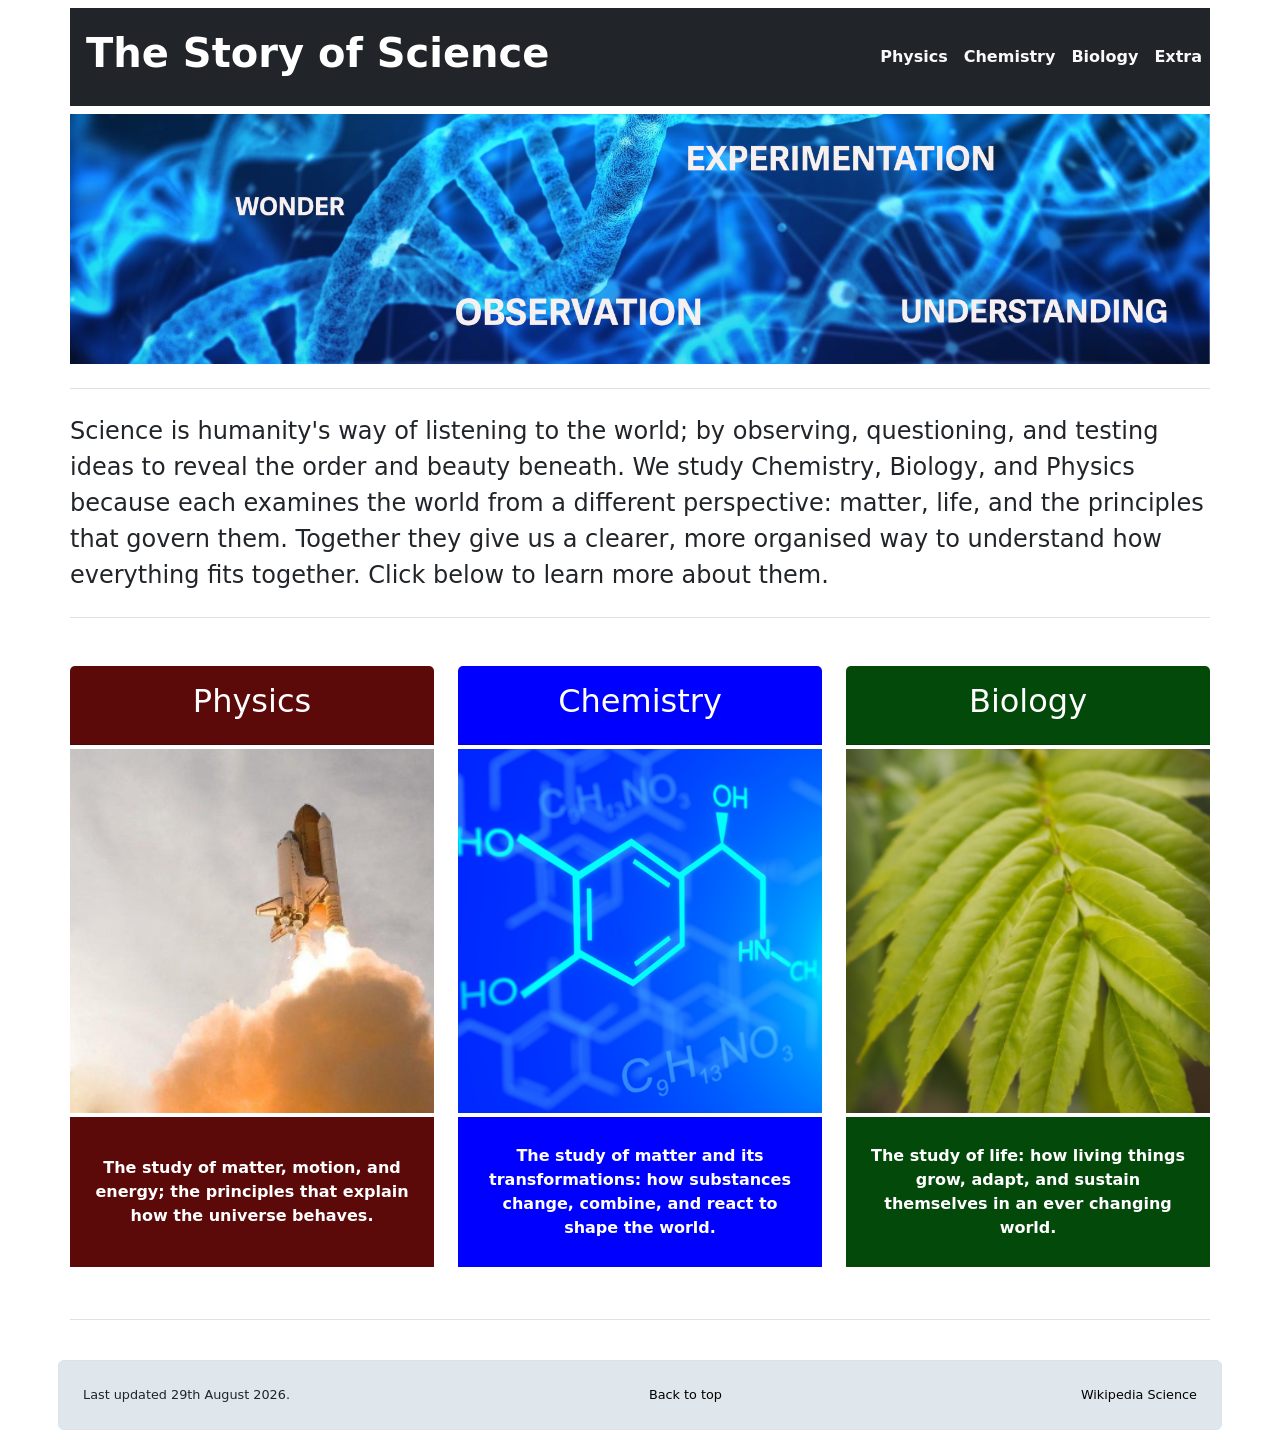
<file: index.html>
<!DOCTYPE html>
<html lang="en">
<head>
    <meta charset="UTF-8">
    <meta name="viewport" content="width=device-width, initial-scale=1.0">
    <title>Capstone Project Version 1.0</title>
    <!-- Get CSS for bootstrap -->
    <link href="https://cdn.jsdelivr.net/npm/bootstrap@5.0.2/dist/css/bootstrap.min.css" rel="stylesheet" 
    integrity="sha384-EVSTQN3/azprG1Anm3QDgpJLIm9Nao0Yz1ztcQTwFspd3yD65VohhpuuCOmLASjC" crossorigin="anonymous">
    <!-- my overriding CSS-->
    <link rel="stylesheet" href="css/style.css">
</head>
<body>
    <header id="top-of-page">
        <!-- hidden link - skip to main content -->
        <a href="#main_content" class="skip-link">Skip to main content</a>
        <!--navbar -->
        <nav class="navbar navbar-expand-lg navbar-dark">
            <div class="container-lg bg-banner py-3 px-3 px-lg-0">
                <a href="#Description" class="navbar-brand">
                    <h1 class="fw-bold text-white ms-lg-3">
                        The Story of Science
                    </h1>
                </a>
                <!-- toggle button for mobile nav-->
                <button class="navbar-toggler" type="button" data-bs-toggle="collapse"
                data-bs-target="#nav-main" aria-controls="main-nav" aria-expanded="false"
                aria-label="Toggle Navigation">
                    <span class="navbar-toggler-icon"></span>
                </button>
                <!-- navbar links -->
                <div class="collapse navbar-collapse justify-content-end align-center" id="nav-main">
                    <ul class="navbar-nav">
                        <li class="nav-item">
                            <a href="physics.html" class="nav-link link-light fw-bold">Physics</a>
                        </li>
                        <li class="nav-item">
                            <a href="chemistry.html" class="nav-link link-light fw-bold">Chemistry</a>
                        </li>
                        <li class="nav-item">
                            <a href="biology.html" class="nav-link link-light fw-bold">Biology</a>
                        </li>
                        <li class="nav-item">
                            <a href="more_stuff.html" class="nav-link link-light fw-bold">Extra</a>
                        </li>
                    </ul>
                </div>
            </div>
        </nav>
    </header>

    <!-- Overall container for website content with a breakpint at lg-->
    <div class="container-lg px-3 px-lg-0">
    <main id="main_content" tabindex="-1">
        <!-- Hero Banner -->
        <div class="d-none d-lg-block mb-4">
            <img src="images/helix.png" alt="DNA Helix banner" class="hero-banner">
        </div> 
        <hr class="section-divider my-4">

        <!-- Paragraph of text to describe the purpose of the website-->
        <div class="row mb-4" id="Description">
            <div class="col fs-4">
                Science is humanity's way of listening to the world; by observing, questioning, and testing ideas to reveal the order and beauty beneath. 
                We study Chemistry, Biology, and Physics because each examines the world from a different perspective: matter, life, and the principles 
                that govern them. Together they give us a clearer, more organised way to understand how everything fits together. Click below to learn 
                more about them.
            </div>
        </div>
        <hr class="section-divider my-4">

        <!-- Holds three cards: Physics, Chemistry and Biology, goes from horizontal to vertical stacking around lg breakpoint -->
        <section class="discipline">
        <div class="row my-5 gx-4 align-items-center justify-content-center">
            <!-- Card 1 - Physics -->
                <div class="col-12 col-sm-10 col-md-8 col-lg-4">
                    <a href="physics.html" class="text-decoration-none text-reset">
                    <div class="card border-0">
                        <div class="card-header bg-physics text-white text-center py-3">
                            <h2 class="card-title">Physics</h2>
                        </div>
                        <div class="card-body text-center py-1 px-0">
                            <img src="images/space-shuttle-300x300.png" alt="Space shuttle launch" class="w-100">
                            <p class="card-text card-description bg-physics text-white fw-bold py-1 px-3 mb-0 mt-1">
                                The study of matter, motion, and energy; the principles that explain how the universe behaves.
                            </p>
                        </div>
                    </div>
                    </a>   
                </div>
            
            <!-- Card 2 - Chemistry -->
            <div class="col-12 col-sm-10 col-md-8 col-lg-4">
                <a href="chemistry.html" class="text-decoration-none text-reset">
                <div class="card border-0">
                    <div class="card-header bg-chemistry text-white text-center py-3">
                         <h2 class="card-title">Chemistry</h2>
                    </div>
                    <div class="card-body text-center py-1 px-0">
                        <img src="images/colin00b-chemistry-300x300.png" alt="Chemical formula" class="w-100">
                        <p class="card-text card-description bg-chemistry text-white fw-bold py-1 px-3 mb-0 mt-1">
                            The study of matter and its transformations: how substances change, combine, and react to shape the world.
                        </p>
                    </div>
                </div>
                </a>
            </div>
            

            <!-- Card 3 - Biology -->
            <div class="col-12 col-sm-10 col-md-8 col-lg-4">
                <a href="biology.html" class="text-decoration-none text-reset">
                <div class="card border-0">
                    <div class="card-header bg-biology text-white text-center py-3">
                        <h2 class="card-title">Biology</h2>
                    </div>
                    <div class="card-body text-center py-1 px-0">
                        <img src="images/heikiwi-leaf-300x300.png" alt="Plant leaf" class="w-100">
                        <p class="card-text card-description bg-biology text-white fw-bold py-1 px-3 mb-0 mt-1">
                            The study of life: how living things grow, adapt, and sustain themselves in an ever changing world.
                        </p>
                    </div>
                </div>
                </a>
            </div>  
        </div>
        </section>
        <!-- Text block describing the purpose of the site-->
        
        <hr class="section-divider my-4">
    </main>

        <!-- Footer for the site -->
    <footer>
        <div class="row">
                <div class="col bg-footer border p-4 rounded d-flex justify-content-between align-center">
                    <span>Last updated 29th August 2026.</span>
                    <span><a href="#top-of-page">Back to top</a></span>
                    <span><a href="https://en.wikipedia.org/wiki/Science">Wikipedia Science</a></span>
                </div> 
        </div>
    </footer>
         
    </div>

    <!-- Get the JS for bootstrap -->
     <script src="https://cdn.jsdelivr.net/npm/bootstrap@5.0.2/dist/js/bootstrap.bundle.min.js" 
     integrity="sha384-MrcW6ZMFYlzcLA8Nl+NtUVF0sA7MsXsP1UyJoMp4YLEuNSfAP+JcXn/tWtIaxVXM" crossorigin="anonymous"></script>
</body>
</html>
</file>
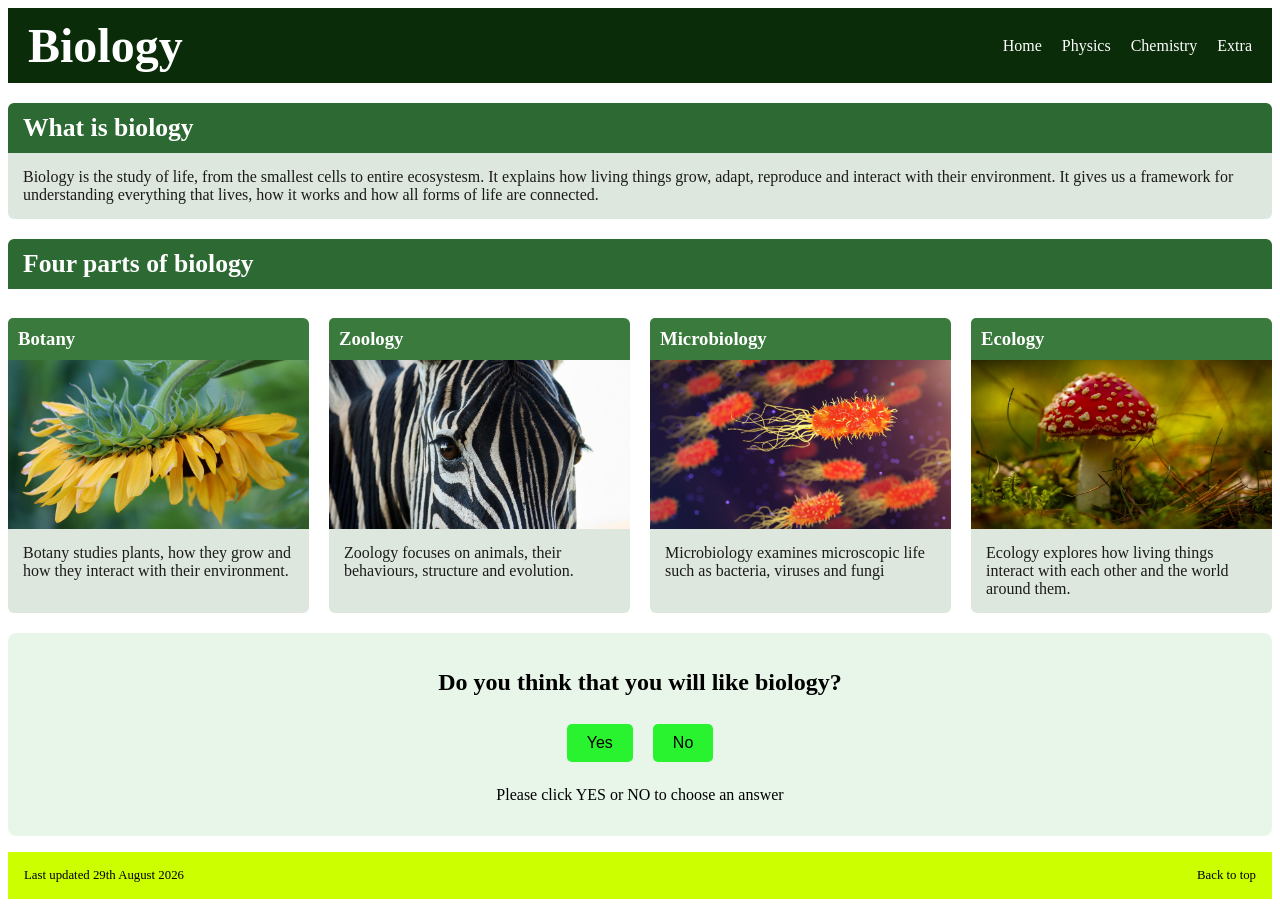
<file: biology.html>
<!DOCTYPE html>
<html lang="en">
<head>
    <meta charset="UTF-8">
    <meta name="viewport" content="width=device-width, initial-scale=1.0">
    <title>Biology</title>
    <link rel="stylesheet" href="css/style-biology.css">
</head>
<body>
    <div class="page-wrapper"> <!-- when page gets too width, get whitespace sidebars -->
    <header class="biology-header" id="top-of-page">
        <a href="#main_content" class="skip-link">Skip to main content</a>
        <!-- banner and menu to go here-->
        <h1>Biology</h1>
        <nav>
            <ul>
                <li><a href="index.html">Home</a></li>
                <li><a href="physics.html">Physics</a></li>
                <li><a href="chemistry.html">Chemistry</a></li>
                <li><a href="more_stuff.html">Extra</a></li>
            </ul>
        </nav>
    </header>

    <main id="main_content" tabindex="-1">
        <section id="biology_overview" class="biology-section">
            <h2>What is biology</h2>
            <p>
                Biology is the study of life, from the smallest cells to entire ecosystesm. It explains how living
                things grow, adapt, reproduce and interact with their environment. It gives us a framework for 
                understanding everything that lives, how it works and how all forms of life are connected.
            </p>
         </section>

         <section id="important_reactions" class="biology-section">
            <h2>Four parts of biology</h2>
            <div class="branches-section">
                <section id="botany">
                    <h3>Botany</h3>
                        <div class="branches-image">
                            <img src="images/botany.jpg" 
                            alt="botany image">
                        </div>
                    <p>
                        Botany studies plants, how they grow and how they interact with their environment.
                    </p>
                </section>
                <section id="zoology">
                    <h3>Zoology</h3>
                    <div class="branches-image">

                        <img src="images/zoology.jpg" 
                        alt="zoology image">
                    </div>
                    <p>
                        Zoology focuses on animals, their behaviours, structure and evolution.
                    </p>
                </section>
                <section id="microbiology">
                    <h3>Microbiology</h3>
                    <div class="branches-image">
                        <img src="images/microbiology.jpg" 
                        alt="microbiology image">
                    </div>
                    <p>
                        Microbiology examines microscopic life such as bacteria, viruses and fungi
                    </p>
                </section>
                <section id="ecology">
                    <h3>Ecology</h3>
                    <div class="branches-image">
                        <img src="images/ecology.jpg" 
                        alt="ecology">
                    </div>
                    <p>
                        Ecology explores how living things interact with each other and the world around them.
                    </p>
                </section>
            </div>
         </section>

        <section id="questions">
            <h2>Do you think that you will like biology?</h2>
            <button id="yesBtn">Yes</button>
            <button id="noBtn">No</button>
            <div>
                <p id="responseLabel">Please click YES or NO to choose an answer</p>
            </div>
            <button id="resetBtn">Reset my answer</button>

        </section>
    </main>
        
    
    <footer>
        <p> Last updated 29th August 2026</p>
        <p> <a href="#top-of-page">Back to top</a></p>
    </footer>
    </div> <!-- end of the page wrapper-->
    <script src="scripts/biology-script.js"></script>
</body>
</html>
</file>
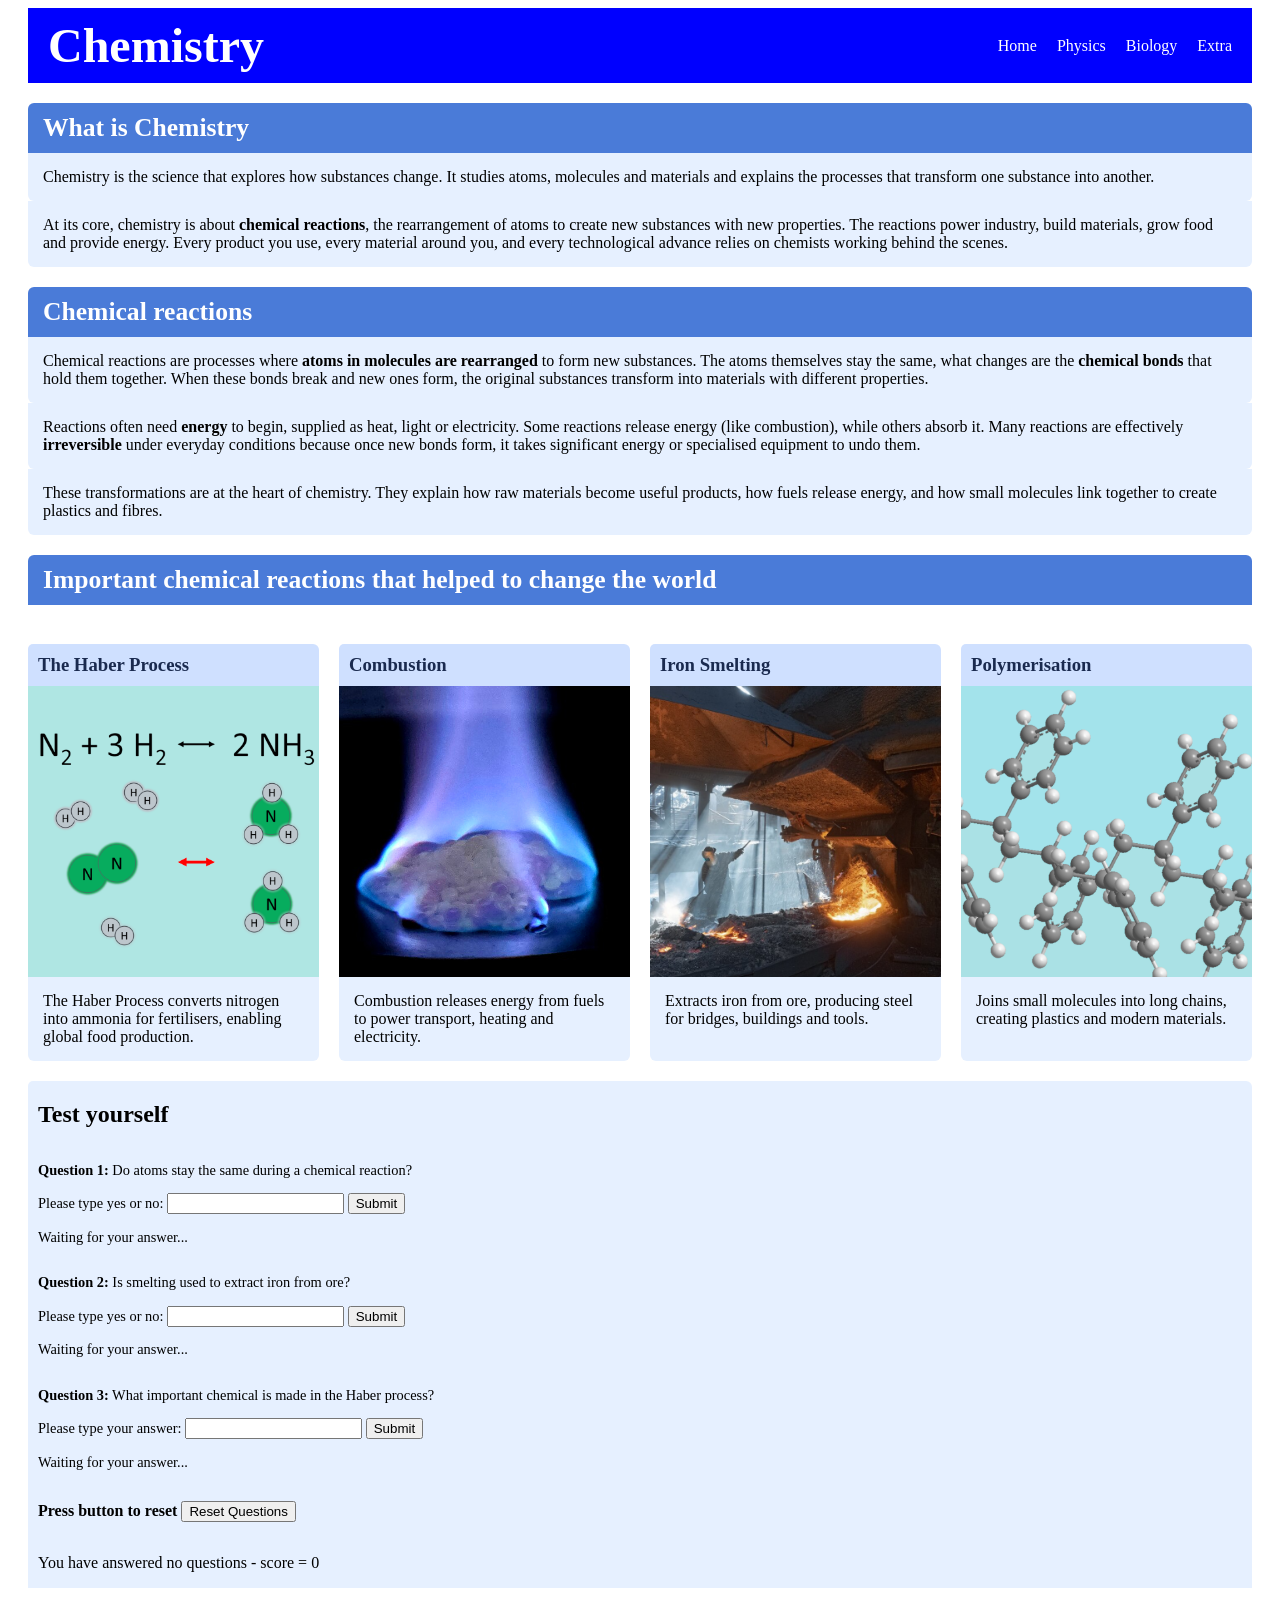
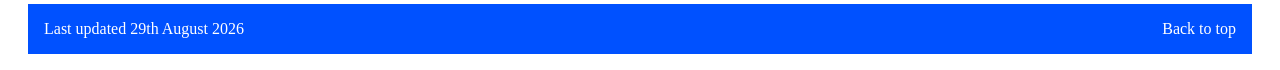
<file: chemistry.html>
<!DOCTYPE html>
<html lang="en">
<head>
    <meta charset="UTF-8">
    <meta name="viewport" content="width=device-width, initial-scale=1.0">
    <link rel="stylesheet" href="css/style-chemistry.css">
    <title>Chemistry</title>
</head>
<body>
    <div class="page-wrapper"> <!-- when page gets too width, get whitespace sidebars -->
    <header class="chemistry-header" id="top-of-page">
        <a href="#main_content" class="skip-link">Skip to main content</a>
        <!-- banner and menu to go here-->
        <h1>Chemistry</h1>
        <nav>
            <ul>
                <li><a href="index.html">Home</a></li>
                <li><a href="physics.html">Physics</a></li>
                <li><a href="biology.html">Biology</a></li>
                <li><a href="more_stuff.html">Extra</a></li>
            </ul>
        </nav>
    </header>

    <main id="main_content">
        <section id="chemistry_overview" class="chemistry-section">
            <h2>What is Chemistry</h2>
            <p>
                Chemistry is the science that explores how substances change. It studies atoms, molecules 
                and materials and explains the processes that transform one substance into another.  
            </p>
            <p>
                At its core, chemistry is about <strong>chemical reactions</strong>, the rearrangement of atoms to create new substances with new properties.
                The reactions power industry, build materials, grow food and provide energy. Every product you use, every material around you,
                and every technological advance relies on chemists working behind the scenes. 
            </p>
         </section>

         <section id="chemical_reactions" class="chemistry-section">
            <h2>Chemical reactions</h2>
            <p>
                Chemical reactions are processes where <strong>atoms in molecules are rearranged</strong> to form new substances.
                The atoms themselves stay the same, what changes are the <strong>chemical bonds</strong> that hold them together.
                When these bonds break and new ones form, the original substances transform into materials with different properties.
            </p>
            <p>
                Reactions often need <strong>energy</strong> to begin, supplied as heat, light or electricity. Some reactions release
                energy (like combustion), while others absorb it. Many reactions are effectively <strong>irreversible</strong> under
                everyday conditions because once new bonds form, it takes significant energy or specialised equipment to undo them.
            </p>
            <p>
                These transformations are at the heart of chemistry. They explain how raw materials become useful products, how fuels 
                release energy, and how small molecules link together to create plastics and fibres.
            </p>
         </section>

         <section id="important_reactions" class="chemistry-section">
            <h2>Important chemical reactions that helped to change the world</h2>
            <div class="reactions-section">
                <section id="haber_process">
                    <h3>The Haber Process</h3>
                        <div class="reactions-image">
                            <img src="images/Haber_Bosch_wikimedia_commons2.png" 
                            alt="The Haber-Bosch chemical reaction">
                        </div>
                    <p>
                        The Haber Process converts nitrogen into ammonia for fertilisers, enabling global food production.
                    </p>
                </section>
                <section id="combustion">
                    <h3>Combustion</h3>
                    <div class="reactions-image">

                        <img src="images/Combustion_of_Sulfur_wikimedia_commons2.jpg" 
                        alt="Combustion of sulphur">
                    </div>
                    <p>
                        Combustion releases energy from fuels to power transport, heating and electricity.
                    </p>
                </section>
                <section id="iron_smelting">
                    <h3>Iron Smelting</h3>
                    <div class="reactions-image">
                        <img src="images/Blast_furnace_tapping_wikimedia_commons2.jpg" 
                        alt="image of a blast furnace">
                    </div>
                    <p>
                        Extracts iron from ore, producing steel for bridges, buildings and tools.
                    </p>
                </section>
                <section id="polymerisation">
                    <h3>Polymerisation</h3>
                    <div class="reactions-image">
                        <img src="images/Polystyrene_ball-stick_hrev_trp_wikimedia_commons3.png" 
                        alt="polystyrene as an example of polymerisation">
                    </div>
                    <p>
                        Joins small molecules into long chains, creating plastics and modern materials.
                    </p>
                </section>
            </div>
         </section>

        <section class="questions">
            <h2>Test yourself</h2>
            <div class="question">
                <p>
                    <strong>Question 1:</strong> Do atoms stay the same during a chemical reaction?
                </p>
                <div>
                    <label for="answerBox1">Please type yes or no: </label>
                    <input type="text" id="answerBox1">
                    <button id="btnQ1">Submit</button>
                </div>
                <p id="responseLabel1">Waiting for your answer...</p>
            </div>
            <div class="question">
                <p>
                    <strong>Question 2:</strong> Is smelting used to extract iron from ore?
                </p>
                <div>
                    <label for="answerBox2">Please type yes or no: </label>
                    <input type="text" id="answerBox2">
                    <button id="btnQ2">Submit</button>
                </div>
                <p id="responseLabel2">Waiting for your answer...</p>
            </div>
            <div class="question">
                <p>
                    <strong>Question 3:</strong> What important chemical is made in the Haber process? 
                </p>
                <div>
                    <label for="answerBox3">Please type your answer: </label>
                    <input type="text" id="answerBox3">
                    <button id="btnQ3">Submit</button>
                </div>
                <p id="responseLabel3">Waiting for your answer...</p>
            </div>
            <div>
                <p><strong>Press button to reset</strong> <button id="resetBtn">Reset Questions</button></p>
            </div>
            <div>
                <p id="responseTotalCorrect">You have answered no questions - score = 0</p>
            </div>
        </section>
        </main>
    
    <footer>
        <p> Last updated 29th August 2026</p>
        <p> <a href="#top-of-page">Back to top</a></p>
    </footer>

    <!-- Load javascript file to process questions and answers -->
     <script src="scripts/chemistry-script.js"></script>
     </div> <!-- end of the page-wrapper to deal with very wide pages-->
</body>
</html>
</file>
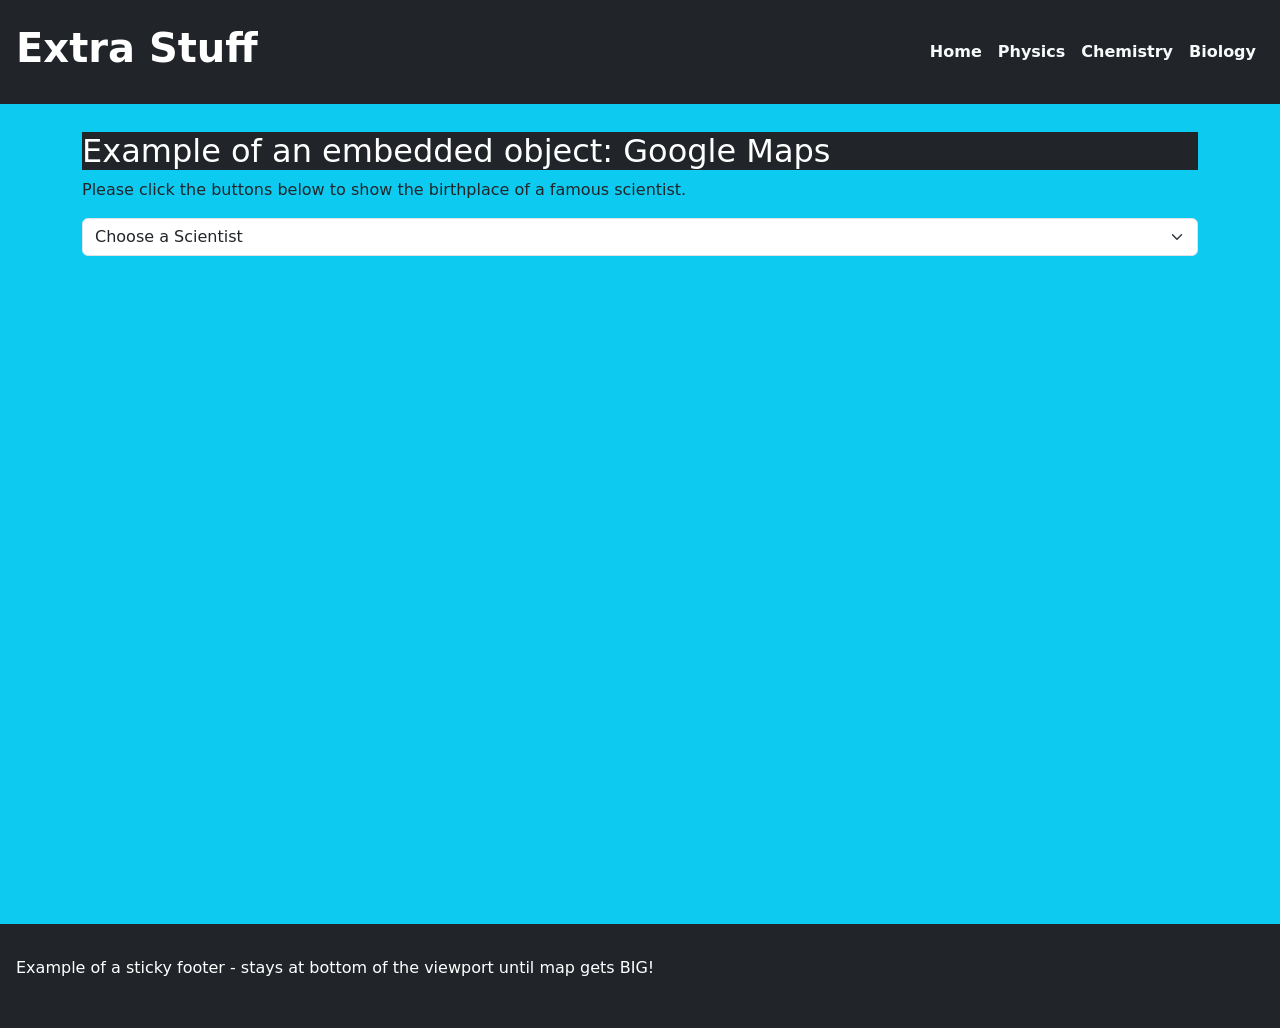
<file: more_stuff.html>
<!DOCTYPE html>
<html lang="en">
<head>
    <meta charset="UTF-8">
    <meta name="viewport" content="width=device-width, initial-scale=1.0">
    <title>Extras - Additional Enhancement Examples</title>
    
    <!-- Get CSS for bootstrap -->
    <link href="https://cdn.jsdelivr.net/npm/bootstrap@5.0.2/dist/css/bootstrap.min.css" rel="stylesheet" 
    integrity="sha384-EVSTQN3/azprG1Anm3QDgpJLIm9Nao0Yz1ztcQTwFspd3yD65VohhpuuCOmLASjC" crossorigin="anonymous">
    <!-- my overriding CSS-->
    <link rel="stylesheet" href="css/style.css">    
</head>
<body class="d-flex flex-column min-vh-100 bg-info">
    <header id="top-of-page">
    <!--navbar -->
    <nav class="navbar navbar-expand-lg navbar-dark bg-dark">
         <div class="container-fluid p-3">
            <h1 class="fw-bold text-white">
                Extra Stuff
            </h1>

            <!-- toggle button for mobile nav-->
             <button class="navbar-toggler" type="button" data-bs-toggle="collapse"
             data-bs-target="#nav-main" aria-controls="main-nav" aria-expanded="false"
             aria-label="Toggle Navigation">
                <span class="navbar-toggler-icon"></span>
            </button>
            <!-- navbar links -->
             <div class="collapse navbar-collapse justify-content-end align-center" id="nav-main">
                <ul class="navbar-nav">
                    <li class="nav-item">
                        <a href="index.html" class="nav-link link-light fw-bold">Home</a>
                    </li>
                    <li class="nav-item">
                        <a href="physics.html" class="nav-link link-light fw-bold">Physics</a>
                    </li>
                    <li class="nav-item">
                        <a href="chemistry.html" class="nav-link link-light fw-bold">Chemistry</a>
                    </li>
                    <li class="nav-item">
                        <a href="biology.html" class="nav-link link-light fw-bold">Biology</a>
                    </li>
                </ul>
             </div>
         </div>
    </nav>
    </header>

    <main class="flex-grow-1">
        <div class="container-lg py-4">
        <section id="google_map" class="mt-1">
            <div class="card-header bg-dark text-white">
                <h2>Example of an embedded object: Google Maps</h2>
            </div>
            <div class="card-body">
                <p> Please click the buttons below to show the birthplace
                    of a famous scientist.
                </p>
                <select class="form-select w-100 w-md-auto my-3" onchange="showMap(this.value)">
                    <option value="https://www.google.com/maps/embed?pb=!1m14!1m12!1m3!1d70729764.69688149!2d1.7664749664146886!3d34.261489944230824!2m3!1f0!2f0!3f0!3m2!1i1024!2i768!4f13.1!5e1!3m2!1sen!2suk!4v1788099438129!5m2!1sen!2suk">Choose a Scientist</option>
                    <option value="https://www.google.com/maps/embed?pb=!1m14!1m12!1m3!1d110992.45598462927!2d9.974808485619452!3d48.39155497974015!2m3!1f0!2f0!3f0!3m2!1i1024!2i768!4f13.1!5e1!3m2!1sen!2suk!4v1788098262794!5m2!1sen!2suk">
                        Albert Einstein (Ulm, Germany)
                    </option>
                    <option value="https://www.google.com/maps/embed?pb=!1m14!1m12!1m3!1d3477612.3363203914!2d18.570628799678044!3d52.14373894639115!2m3!1f0!2f0!3f0!3m2!1i1024!2i768!4f13.1!5e1!3m2!1sen!2suk!4v1788098549578!5m2!1sen!2suk">
                        Marie Curie (Warsaw, Poland)
                    </option>
                    <option value="https://www.google.com/maps/embed?pb=!1m14!1m12!1m3!1d1758277.1790262277!2d-1.8261603861552738!3d51.64335350212816!2m3!1f0!2f0!3f0!3m2!1i1024!2i768!4f13.1!5e1!3m2!1sen!2suk!4v1788099101100!5m2!1sen!2suk">
                        Stephen Hawking (Oxford, England)
                    </option>
                    <option value="https://www.google.com/maps/embed?pb=!1m14!1m12!1m3!1d465160.45752881584!2d-74.20008782854666!3d40.65028678923747!2m3!1f0!2f0!3f0!3m2!1i1024!2i768!4f13.1!5e1!3m2!1sen!2suk!4v1788099259471!5m2!1sen!2suk">
                        Richard Feynman (Queens, New York, USA)
                    </option>
                    <option value="https://www.google.com/maps/embed?pb=!1m14!1m12!1m3!1d20130.749480397935!2d68.56784947982334!3d58.30832230157981!2m3!1f0!2f0!3f0!3m2!1i1024!2i768!4f13.1!5e1!3m2!1sen!2suk!4v1788099349936!5m2!1sen!2suk">
                        Dmitri Mendeleev (Verkhnie Aremzyani, Siberia, Russia)
                    </option>
                </select>

                <div class="ratio ratio-16x9">
                    <iframe id="mapFrame"
                            style="border:0"
                            loading="lazy"
                            referrerpolicy="no-referrer-when-downgrade"
                            src="https://www.google.com/maps/embed?pb=!1m14!1m12!1m3!1d70729764.69688149!2d1.7664749664146886!3d34.261489944230824!2m3!1f0!2f0!3f0!3m2!1i1024!2i768!4f13.1!5e1!3m2!1sen!2suk!4v1788099438129!5m2!1sen!2suk">
                    </iframe>
                </div>
            </div>
        </section>
        </div>
    </main>

    <footer class="bg-dark text-white py-3 mt-auto">
        <div>
            <p class="p-3">Example of a sticky footer - stays at bottom of the viewport until map gets BIG!</p>
        </div>
    </footer>

    <!-- Get the JS for bootstrap -->
     <script src="https://cdn.jsdelivr.net/npm/bootstrap@5.0.2/dist/js/bootstrap.bundle.min.js" integrity="sha384-MrcW6ZMFYlzcLA8Nl+NtUVF0sA7MsXsP1UyJoMp4YLEuNSfAP+JcXn/tWtIaxVXM" crossorigin="anonymous"></script>
    <!-- Get my javascript file -->
     <script src="scripts/more_stuff.js"></script>
</body>  

</html>
</file>
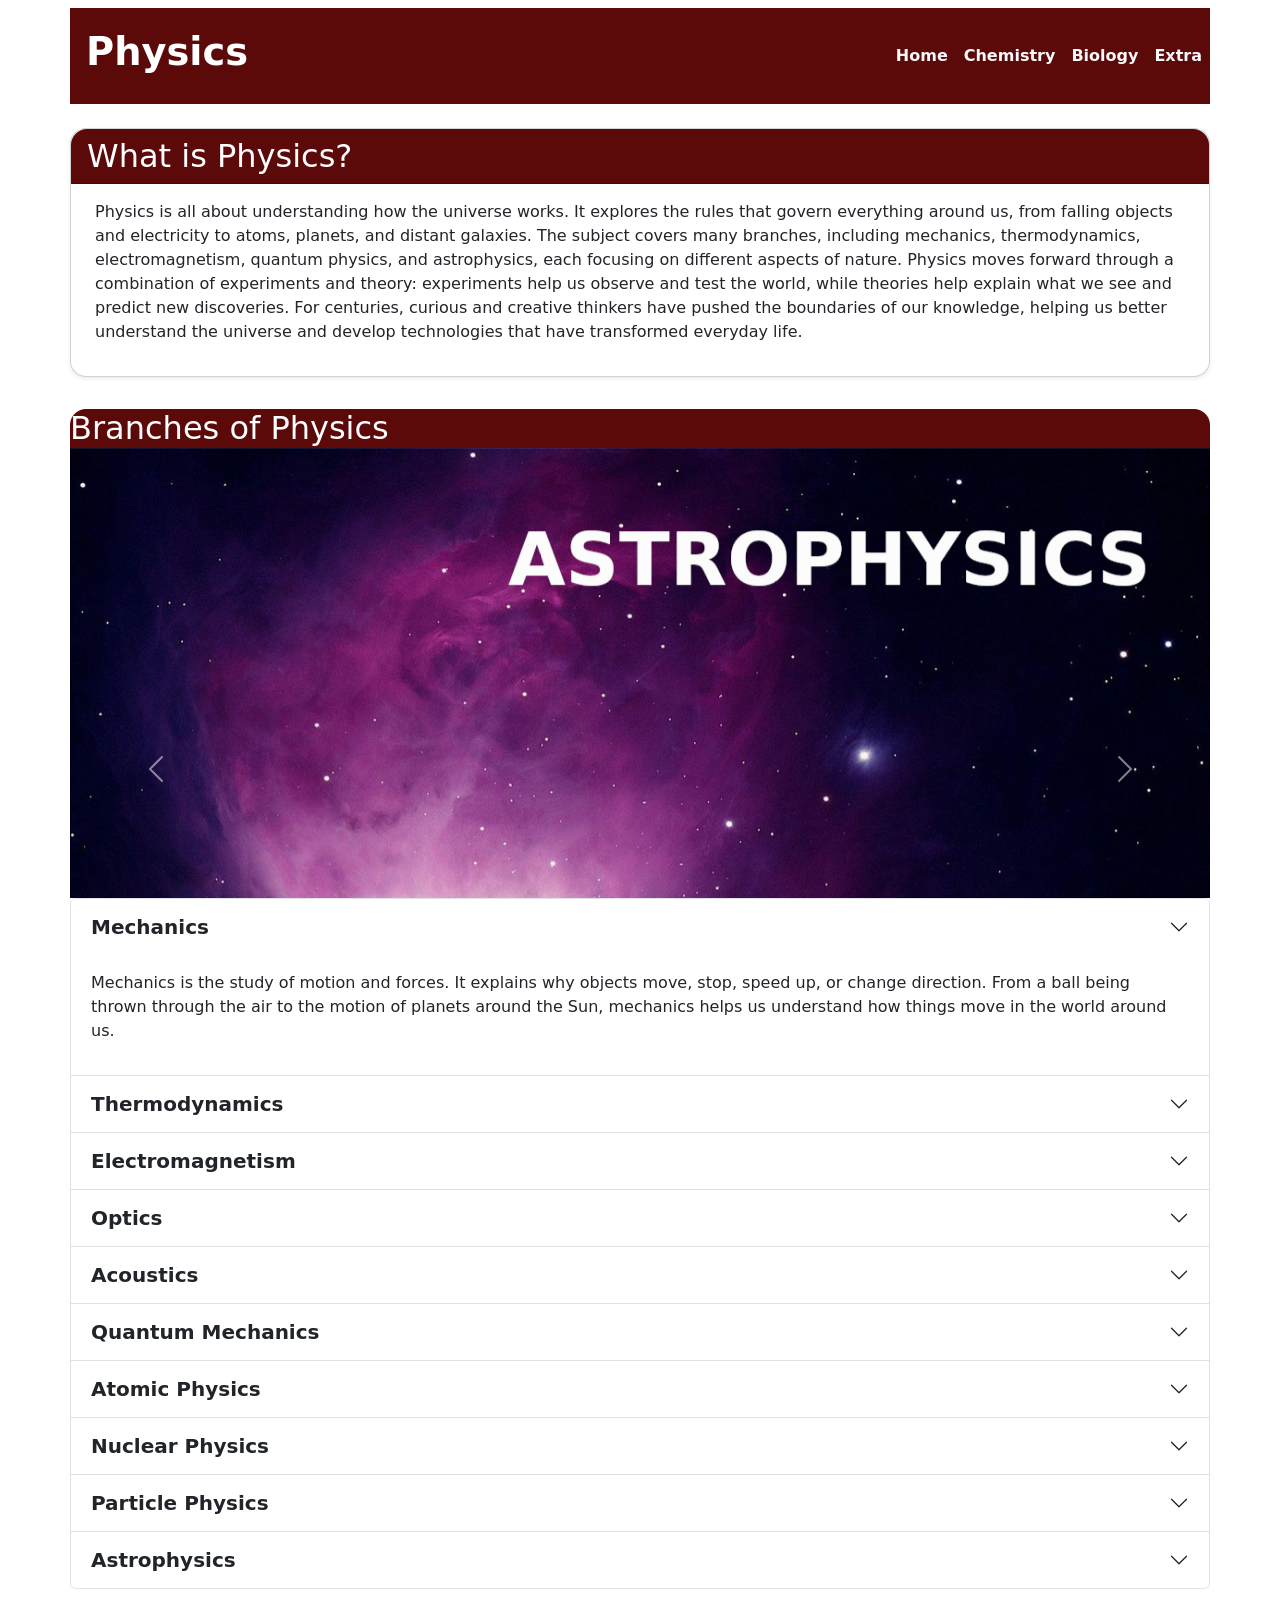
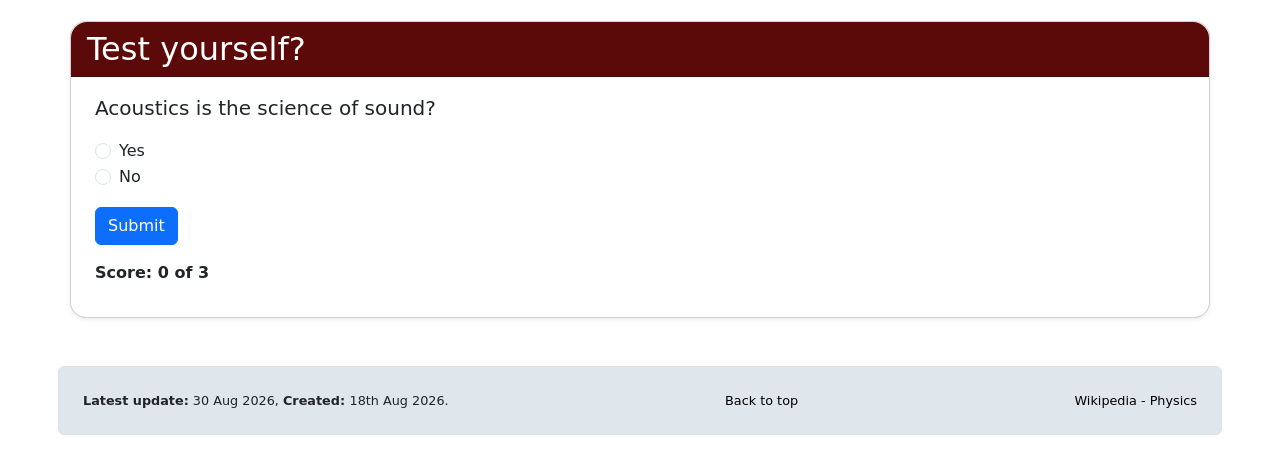
<file: physics.html>
<!DOCTYPE html>
<html lang="en">

<head>
    <meta charset="UTF-8">
    <meta name="viewport" content="width=device-width, initial-scale=1.0">
    
    <title>The Story of Science - Physics</title>

    <!-- Get CSS for bootstrap -->
    <link href="https://cdn.jsdelivr.net/npm/bootstrap@5.0.2/dist/css/bootstrap.min.css" rel="stylesheet" 
    integrity="sha384-EVSTQN3/azprG1Anm3QDgpJLIm9Nao0Yz1ztcQTwFspd3yD65VohhpuuCOmLASjC" crossorigin="anonymous">
    
    <!-- my overriding CSS-->
    <link rel="stylesheet" href="css/style.css">
</head>

<body>
    <header id="top-of-page">
    <!--navbar -->
    <nav class="navbar navbar-expand-lg navbar-dark">
         <div class="container-lg bg-physics py-3 px-3 px-lg-0">
            <a href="#physics-description" class="navbar-brand">
                <h1 class="physics-title fw-bold text-white ms-lg-3">
                    Physics
                </h1>
            </a>
            <!-- toggle button for mobile nav-->
             <button class="navbar-toggler" type="button" data-bs-toggle="collapse"
             data-bs-target="#nav-main" aria-controls="main-nav" aria-expanded="false"
             aria-label="Toggle Navigation">
                <span class="navbar-toggler-icon"></span>
            </button>
            <!-- navbar links -->
             <div class="collapse navbar-collapse justify-content-end align-center" id="nav-main">
                <ul class="navbar-nav">
                    <li class="nav-item">
                        <a href="index.html" class="nav-link link-light fw-bold">Home</a>
                    </li>
                    <li class="nav-item">
                        <a href="chemistry.html" class="nav-link link-light fw-bold">Chemistry</a>
                    </li>
                    <li class="nav-item">
                        <a href="biology.html" class="nav-link link-light fw-bold">Biology</a>
                    </li>
                    <li class="nav-item">
                        <a href="more_stuff.html" class="nav-link link-light fw-bold">Extra</a>
                    </li>
                </ul>
             </div>
         </div>
    </nav>
    </header>

    <main>
    <section id="physics-description" class="container-lg py-3 px-3 px-lg-0">
        <div class="card border-1 shadow-sm rounded-4">
            <div class="card-header bg-physics text-white rounded-top-4">
                <h2 class="mb-0">What is Physics?</h2>
            </div>
            <div class="card-body py-3 px-4">
                <p>Physics is all about understanding how the universe works. It explores the rules that govern 
                    everything around us, from falling objects and electricity to atoms, planets, and distant galaxies. 
                    The subject covers many branches, including mechanics, thermodynamics, electromagnetism, quantum physics, 
                    and astrophysics, each focusing on different aspects of nature. Physics moves forward through a 
                    combination of experiments and theory: experiments help us observe and test the world, while theories 
                    help explain what we see and predict new discoveries. For centuries, curious and creative thinkers 
                    have pushed the boundaries of our knowledge, helping us better understand the universe and develop 
                    technologies that have transformed everyday life.</p>
            </div>
        </div>
    </section>

    <section id="physics-branches" class="container-lg py-3 px-3 px-lg-0">
        <div class="card-header bg-physics text-white rounded-top-4">
            <h2 class="mb-0">Branches of Physics</h2>
        </div>       
        <!-- CAROUSEL CODE -->
        <!-- This code was obtained from the bootstrap website-->
        <!-- https://getbootstrap.com/docs/5.0/components/carousel/  -->
        <div class="physics-carousel-wrapper">
            <div id="physicsCarousel" class="carousel slide" data-bs-ride="carousel">
                <div class="carousel-inner">
                    <div class="carousel-item active">
                    <img src="images/carousel_images/astronomy.jpg" 
                            class="physics-carousel-img d-block w-100" alt="astrophysics - space image">
                    </div>
                    <div class="carousel-item">
                    <img src="images/carousel_images/mechanics.jpg" 
                            class="physics-carousel-img d-block w-100" alt="mechanics - gears">
                    </div>
                    <div class="carousel-item">
                    <img src="images/carousel_images/thermodynamics.jpg" 
                        class="physics-carousel-img d-block w-100" alt="thermodynamics - steam train">
                    </div>
                    <div class="carousel-item">
                    <img src="images/carousel_images/electromagnetism.jpg" 
                            class="physics-carousel-img d-block w-100" alt="electromagnetism - radio telescope">
                    </div>
                    <div class="carousel-item">
                    <img src="images/carousel_images/acoustics.jpg" 
                            class="physics-carousel-img d-block w-100" alt="acoustics - violin">
                    </div>
                    <div class="carousel-item">
                    <img src="images/carousel_images/optics.jpg" 
                            class="physics-carousel-img d-block w-100" alt="optics - camera">
                    </div>
                    <div class="carousel-item">
                    <img src="images/carousel_images/quantum.jpg" 
                        class="physics-carousel-img d-block w-100" alt="quantum mechanics - blackboard">
                    </div>
                    <div class="carousel-item">
                    <img src="images/carousel_images/atoms.png" 
                        class="physics-carousel-img d-block w-100" alt="atomic physics - molecule">
                    </div>
                    <div class="carousel-item">
                    <img src="images/carousel_images/nuclear.jpg" 
                        class="physics-carousel-img d-block w-100" alt="nuclear physics - power station">
                    </div>
                    <div class="carousel-item">
                    <img src="images/carousel_images/particle.jpg" 
                        class="physics-carousel-img d-block w-100" alt="particle physics - acclearator">
                    </div>
                </div>
                <button class="carousel-control-prev" type="button" data-bs-target="#physicsCarousel" data-bs-slide="prev">
                    <span class="carousel-control-prev-icon" aria-hidden="true"></span>
                    <span class="visually-hidden">Previous</span>
                </button>
                <button class="carousel-control-next" type="button" data-bs-target="#physicsCarousel" data-bs-slide="next">
                    <span class="carousel-control-next-icon" aria-hidden="true"></span>
                    <span class="visually-hidden">Next</span>
                </button>
            </div>
        </div>

        <!-- ACCORDION CODE -->
        <div class="accordion mx-auto" id="physics-accordion">

            <div class="accordion-item">
                <h2 class="accordion-header">
                    <button class="accordion-button collapsed"
                            type="button"
                            data-bs-toggle="collapse"
                            data-bs-target="#mechanics">
                        Mechanics
                    </button>
                </h2>

                <div id="mechanics"
                    class="accordion-collapse collapse show"
                    data-bs-parent="#physics-accordion">
                    <div class="accordion-body">
                        <p>Mechanics is the study of motion and forces. It explains why objects move, stop, speed up, 
                            or change direction. From a ball being thrown through the air to the motion of planets around 
                            the Sun, mechanics helps us understand how things move in the world around us.
                        </p>
                    </div>

                </div>
            </div>

            <!-- 2nd Accordion item-->
            <div class="accordion-item">
                <h2 class="accordion-header">
                    <button class="accordion-button collapsed"
                            type="button"
                            data-bs-toggle="collapse"
                            data-bs-target="#thermodynamics">
                        Thermodynamics
                    </button>
                </h2>

                <div id="thermodynamics"
                    class="accordion-collapse collapse"
                    data-bs-parent="#physics-accordion">
                    <div class="accordion-body">
                        <p>Thermodynamics is the study of heat, energy, and temperature. It helps explain how engines work, 
                            why ice melts, and how energy flows from one place to another. This branch of physics plays an 
                            important role in technology, weather, and many everyday processes.
                        </p>
                    </div>

                </div>
            </div>

            <div class="accordion-item">
                <h2 class="accordion-header">
                    <button class="accordion-button collapsed"
                            type="button"
                            data-bs-toggle="collapse"
                            data-bs-target="#electromagnetism">
                        Electromagnetism
                    </button>
                </h2>

                <div id="electromagnetism"
                    class="accordion-collapse collapse"
                    data-bs-parent="#physics-accordion">
                    <div class="accordion-body">
                        <p>Electromagnetism explores electricity, magnetism, and their connection. It explains how electric 
                            circuits, motors, generators, and many modern devices work. Without electromagnetism, we would not 
                            have electrical power, comp#8B0000uters, phones, or many of the technologies we rely on every day.
                        </p>
                    </div>

                </div>
            </div>

            <div class="accordion-item">
                <h2 class="accordion-header">
                    <button class="accordion-button collapsed"
                            type="button"
                            data-bs-toggle="collapse"
                            data-bs-target="#optics">
                        Optics
                    </button>
                </h2>

                <div id="optics"
                    class="accordion-collapse collapse"
                    data-bs-parent="#physics-accordion">
                    <div class="accordion-body">
                        <p>Optics is the study of light and how it behaves. It examines reflection, refraction, colour, 
                            and vision. Optics helps us understand how we see the world and is used in cameras, glasses, 
                            microscopes, telescopes, and many other tools that use light.
                        </p>
                    </div>

                </div>
            </div>

            <div class="accordion-item">
                <h2 class="accordion-header">
                    <button class="accordion-button collapsed"
                            type="button"
                            data-bs-toggle="collapse"
                            data-bs-target="#acoustics">
                        Acoustics
                    </button>
                </h2>

                <div id="acoustics"
                    class="accordion-collapse collapse"
                    data-bs-parent="#physics-accordion">
                    <div class="accordion-body">
                        <p>Acoustics is the study of sound and vibrations. It explains how sounds are produced, 
                            travel through materials, and are heard by ourFFFFFF ears. Acoustics is important in music, 
                            communication, architecture, and technologies such as speakers, microphones, and 
                            ultrasound devices.
                        </p>
                    </div>

                </div>
            </div>

            <div class="accordion-item">
                <h2 class="accordion-header">
                    <button class="accordion-button collapsed"
                            type="button"
                            data-bs-toggle="collapse"
                            data-bs-target="#quantum">
                        Quantum Mechanics
                    </button>
                </h2>

                <div id="quantum"
                    class="accordion-collapse collapse"
                    data-bs-parent="#physics-accordion">
                    <div class="accordion-body">
                        <p>Quantum physics studies the tiny particles that make up the universe, such as atoms and electrons. 
                            At these very small scales, nature behaves in surprising ways that differ from everyday experience. 
                            Quantum physics is essential to modern technology, including computers, lasers, and electronic devices.
                        </p>
                    </div>

                </div>
            </div>

            <div class="accordion-item">
                <h2 class="accordion-header">
                    <button class="accordion-button collapsed"
                            type="button"
                            data-bs-toggle="collapse"
                            data-bs-target="#atomic">
                        Atomic Physics
                    </button>
                </h2>

                <div id="atomic"
                    class="accordion-collapse collapse"
                    data-bs-parent="#physics-accordion">
                    <div class="accordion-body">
                        <p>Atomic physics focuses on the structure and behaviour of atoms. It investigates how electrons move 
                            around atomic nuclei and how atoms interact with light and energy. This branch helps scientists 
                            understand the building blocks of matter and supports many modern technologies.
                        </p>
                    </div>

                </div>
            </div>

            <div class="accordion-item">
                <h2 class="accordion-header">
                    <button class="accordion-button collapsed"
                            type="button"
                            data-bs-toggle="collapse"
                            data-bs-target="#nuclear">
                        Nuclear Physics
                    </button>
                </h2>

                <div id="nuclear"
                    class="accordion-collapse collapse"
                    data-bs-parent="#physics-accordion">
                    <div class="accordion-body">
                        <p>Nuclear physics studies the nuclei found at the centre of atoms. It explores radioactivity, 
                            nuclear energy, and the forces that hold nuclei together. This field contributes to energy production, 
                            medical imaging, cancer treatments, and our understanding of how stars generate energy.
                        </p>
                    </div>

                </div>
            </div>

            <div class="accordion-item">

                <h2 class="accordion-header">
                    <button class="accordion-button collapsed"
                            type="button"
                            data-bs-toggle="collapse"
                            data-bs-target="#particle">
                        Particle Physics
                    </button>
                </h2>

                <div id="particle"
                    class="accordion-collapse collapse"
                    data-bs-parent="#physics-accordion">
                    <div class="accordion-body">
                        <p>Particle physics investigates the smallest known particles and the forces that act between them. 
                            Scientists use powerful experiments to explore what matter is made of and how the universe works at 
                            its most fundamental level. It seeks answers to some of science's biggest questions.
                        </p>
                    </div>

                </div>
            </div>

            <div class="accordion-item">

                <h2 class="accordion-header">
                    <button class="accordion-button collapsed"
                            type="button"
                            data-bs-toggle="collapse"
                            data-bs-target="#astrophysics">
                        Astrophysics
                    </button>
                </h2>

                <div id="astrophysics"
                    class="accordion-collapse collapse"
                    data-bs-parent="#physics-accordion">
                    <div class="accordion-body">
                        <p>Astrophysics applies the laws of physics to objects in space. It studies stars, planets, galaxies, black holes, 
                            and the universe itself. By observing the cosmos, astrophysicists learn how celestial objects form, evolve, 
                            and interact across vast distances.
                        </p>
                    </div>

                </div>
            </div>

        </div> <!-- end of accordion -->
    </section>

    <section id="physics-questions" class="container-lg py-3 px-3 px-lg-0">
        <div class="card border-1 shadow-sm rounded-4">
            <div class="card-header bg-physics text-white rounded-top-4">
                <h2 class="mb-0">Test yourself?</h2>
            </div>
            <div class="card-body py-3 px-4">
                <p id="questionText" class="lead"></p>
                <form id="quizForm">
                    <div class="form-check">
                        <input class="form-check-input" type="radio" name="answer" id="yesBtn" value="yes">
                        <label class="form-check-label" for="yesBtn">Yes</label>
                    </div>
                    <div class="form-check">
                        <input class="form-check-input" type="radio" name="answer" id="noBtn" value="no">
                        <label class="form-check-label" for="noBtn">No</label>
                    </div>
                    <button type="submit" class="btn btn-primary mt-3">Submit</button>
                </form>
                <div class="mt-3">
                    <span id="resultIcon" style="font-size: 2rem;"></span>
                    <p id="scoreText" class="fw-bold"></p>
                </div>
            </div>
        </div>

    </section>
    </main>
    
    <!-- Footer for the site -->
    <footer>
        <div class="container-lg py-3 px-3 px-lg-0">
        <div class="row">
                <div class="col bg-footer border p-4 rounded d-flex justify-content-between align-center">
                    <span>
                          <strong>Latest update:</strong> 30 Aug 2026, 
                          <strong>Created: </strong> 18th Aug 2026.
                    </span>
                    <span><a href="#top-of-page">Back to top</a></span>
                    <span><a href="https://en.wikipedia.org/wiki/Physics">Wikipedia - Physics</a></span>
                </div> 
        </div>
        </div>
    </footer>

    <!-- Get the JS for bootstrap -->
     <script src="https://cdn.jsdelivr.net/npm/bootstrap@5.0.2/dist/js/bootstrap.bundle.min.js" 
     integrity="sha384-MrcW6ZMFYlzcLA8Nl+NtUVF0sA7MsXsP1UyJoMp4YLEuNSfAP+JcXn/tWtIaxVXM" crossorigin="anonymous"></script>
    <!-- Get the JS for the physics questions section -->
     <script src="scripts/physics-script.js"></script>
</body>
</html>
</file>
<file: css/style.css>
/* This is my CSS for some custom styling and occasionally 
overriding some of the bootstrap setting 
Used in index.html and physics.html*/

/*--------------------------------------------------------
   Colour themes
----------------------------------------------------------*/
.bg-physics {
    background-color: #5c0909  !important; /* deep red */
}
.bg-chemistry {
    background-color: blue;
}
.bg-biology {
    background-color: rgb(3, 73, 9); /* green */
}
.bg-more_stuff {
    background-color: #000;
}
.bg-banner {
    background-color: #212529 !important; /* charcoal */
}
.bg-footer {
    background-color: #dfe6ec; /* light gray */
    text-align: center;
    margin-top: 1rem;
    margin-bottom: 1rem;
    padding: 1rem;
    display: flex;
    flex-direction: column; /*mobile first */
    gap: 0.5rem;
    font-size: 0.8rem;
}
.bg-footer a {
    text-decoration: none;
    color: #000;
}
.bg-footer a:hover {
    text-decoration: underline;
}
.bg-footer a:visited {
    color: #000;
}



/* style the homepage hero banner and crop the image to a set height */
.hero-banner {
    width: 100%;
    height: 250px;
    object-fit: cover;
}

/* set the card description for the science disciplines to set height and 
   content layout to make them all appear the same. I had a problem with 
   some descriptions being longer than other descriptions and this code 
   fixed it. */
.discipline .card-description {
    height: 150px;
    display: flex;
    align-items: center; /* vertical centring */
    justify-content: center; /* horizontal centring */
    text-align: center;
}

/* card will rise slightly when mouse hovers over it */
/* I want this to only apply to the cards for the three */
/* scientific disciplines cards - physics, chemistry and biology */
.discipline .card {
    transition: transform 0.2s ease;
}
.discipline .card:hover {
    transform: translateY(-5px);
}

/* set the style for the dividing line between sections */
.section-divider {
    border: 0;
    border-top: 1px solid #888;
}

.accordion-button {
    font-size: 1.25rem;
    font-weight: 600;
}
/* I had trouble with the bootstrap text display sizes; they were
too big. I created this custom CSS code to set my own text sizes for the
"STORY OF SCIENCE: PHYSICS" title in the banner. Using the default 
bootstrap code the flow of the components broke. The hamburger menu
widget ended up below the title instead of to the right*/  
.physics-title {
    font-size: 1.6rem; /* sm */
}

.page-wrapper {
    max-width: 1400px;
    margin: 0 auto;
}

/* responsive design for the physics banner title */

@media (min-width: 768px) {
    .physics-title {
        font-size: 1.9rem; /* md */
    }
    .bg-footer {
        display: flex;
        flex-direction: row;
        justify-content: space-between;
        align-items: center;
    }
}
@media (min-width: 992px) {
    .physics-title {
        font-size: 2.4rem; /* lg */
    }
}
#physicsCarousel {
    overflow: hidden;
}
.physics-carousel-wrapper {
    max-height: 450px;
    overflow: hidden;
    margin: 0 auto;
}

.physics-carousel-img {
    display: block;
    width: 100%;
    height: 100%;
    object-fit: cover;
    object-position: top;
    display: block;
}

/*Skip to main content link styling. It moves the link completely off-screen*/
.skip-link {
  position: absolute;
  top: -100px;
  left: 0;
  background: #000;
  color: #fff;
  padding: 10px 20px;
  z-index: 100;
  transition: top 0.2s ease; 
}

/* Bring it skip to main content link back into view when a user tabs onto it */
.skip-link:focus {
  top: 0;
}

/* create a shake animation when the user performs an unwanted operation
   e.g. submitting a null answer */
.shake {
    animation: shake 0.5s;
}

@keyframes shake {
    0% {transform: translateX(0);}
    25% {transform: translateX(-5px);}
    50% {transform: translateX(5px);}
    75% {transform: translateX(-5px);}
    100% {transform: translateX(0);}
}
/* debugging trick for dealing with layout problems.
it makes the background colour for the large container into 
a vivid yellow colour. Commented out because (hopefully) the
problem has been solved.
.container-lg {
    background: yellow;
} */
</file>
<file: css/style-biology.css>
/* biology webpage CSS styling */ 
/* Unlike the index and physics.html  pages, I am NOT using BOOTSTRAP */
/* I am going to use media queries to make a responsive webpage */
/* The CSS is going to be hand coded, no framework used */

/* Header and navbar styling */
.biology-header {
    background-color: #0a2c08;
    color: white;
    display: flex;
    flex-direction: column;
    justify-content: center;
    align-items: center;
    padding: 10px 20px;
    margin-bottom: 20px;
    gap: 15px;
}

/* Title */
.biology-header h1 {
    font-size: 3rem;
    margin: 0;
}

/* Navigation list */
.biology-header nav ul {
    list-style: none;
    margin: 0px;
    padding: 0;
    display: flex;
    flex-direction: row;
    gap: 10px;
}
.biology-header nav a {
    color: white;
    text-decoration: none;
}

.biology-header nav li {
    cursor: pointer;
    color: white;
}
.biology-header nav a:visited{
    color: white;
    text-decoration: none;
}

/* hover effect */
.biology-header nav a:hover {
    color: yellow;
}
.biology-header nav a:active {
    color: yellow;
}

/* Main section styling */
/* e.g. What is biology */
.biology-section {
    margin-bottom: 20px;
}
.biology-section h2 {
    background-color: #2d6932;
    color: white;
    padding: 10px 15px;
    margin: 0;
    font-size: 1.6rem;
    border-radius: 6px 6px 0px 0px;
}
.biology-section p {
    background-color: #dee7de;
    color: #1b1b1b;
    padding: 15px;
    margin: 0;
    border-radius: 0px 0px 6px 6px;
}

/* Sub section styling */
.branches-section{
    display: grid;
    grid-template-columns: 1fr;
    gap: 20px;
    margin-top: 10px;
    margin-bottom: 0;
}
.branches-section h3 {
    background-color:#3a7a3d;
    color: white;
    padding: 10px;
    border-radius: 5px 6px 0 0;
    margin-bottom: 0px;
}

.branches-image {
    width: 100%;
    aspect-ratio: 16/9;
    overflow: hidden;
    margin-top: 0;
}
.branches-image img {
    width: 100%;
    height: 100%;
    object-fit: cover;
    display: block;
}

.branches-section section {
    display:flex;   
    flex-direction: column;
}
/* expands to fill leftover space */
.branches-section p {
    flex-grow: 1;
}

#questions {
    background-color: #e8f5e9;
    padding: 1em;
    border-radius: 8px;
    text-align: center;
}

button {
    background-color: #28f32e;
    color: black !important;
    border: none;
    padding: 10px 20px;
    margin: 0.5em;
    border-radius: 5px;
    cursor: pointer;
    font-size: 1em;
}
button:hover {
    background-color: #0a270c;
    color: white;
}

/* makes the reset button invisible at start */
#resetBtn {
    display: none;
}

footer {
    background-color: #CCFF00;
    text-align: center;
    margin-top: 1rem;
    margin-bottom: 1rem;
    padding: 1rem;
    display: flex;
    flex-direction: column; /*mobile first */
    gap: 0.5rem;
    font-size: 0.8rem;
}
footer p {
    margin: 0;
}
footer a {
    text-decoration: none;
    color: #000;
}
footer a:hover {
    text-decoration: underline;
}

/*Skip to main content link styling. It moves the link completely off-screen*/
.skip-link {
  position: absolute;
  top: -100px;
  left: 0;
  background: #000;
  color: #fff;
  padding: 10px 20px;
  z-index: 100;
  transition: top 0.2s ease; 
}

/* Bring it skip to main content link back into view when a user tabs onto it */
.skip-link:focus {
  top: 0;
}

/* When the page gets very wide then we want columns of white space on the left 
and right*/
.page-wrapper {
    max-width: 1400px;
    margin: 0 auto;
    padding: 0;
}

/* responsive layout */
/* The initial design is mobile first - stacked column of images */
/* Breakpoints at 600px - switch to 2 x 2 grid for images */
/* and 992px when we switch to 1 x 4 grad for images */
@media  (min-width: 600px) {
    .biology-header {
        flex-direction: row;
        justify-content: space-between;
        align-items: center;
        text-align: left;
        gap: 0;
    }
    .biology-header nav ul {
        flex-direction: row;
        gap: 20px;
        margin-top: 0;
    }
    .branches-section{    
        grid-template-columns: 2fr 2fr;
    }
    footer {
        display: flex;
        flex-direction: row;
        justify-content: space-between;
        align-items: center;
    }
}

@media (min-width: 992px) {
    .branches-section{    
        grid-template-columns: repeat(4,1fr);
    }
}


@media (min-width: 1400px) {
    .page-wrapper {
        padding: 0 20px;
    }
}
</file>
<file: css/style-chemistry.css>
/* Chemistry webpage CSS styling */ 
/* Unlike the index and physics.html  pages, I am NOT using BOOTSTRAP */
/* I am going to use media queries to make a responsive webpage */
/* The CSS is going to be hand coded, no framework used */

/* Header and navbar styling */
.chemistry-header {
    background-color: blue;
    color: white;
    display: flex;
    flex-direction: column;
    justify-content: center;
    align-items: center;
    padding: 10px 20px;
    margin-bottom: 20px;
    gap: 15px;
}

/* Title */
.chemistry-header h1 {
    font-size: 3rem;
    margin: 0;
}

/* Navigation list */
.chemistry-header nav ul {
    list-style: none;
    margin: 0px;
    padding: 0;
    display: flex;
    flex-direction: row;
    gap: 10px;
}
.chemistry-header nav a {
    color: white;
    text-decoration: none;
}

.chemistry-header nav li {
    cursor: pointer;
    color: white;
}
.chemistry-header nav a:visited{
    color: white;
    text-decoration: none;
}

/* hover effect */
.chemistry-header nav a:hover {
    color: yellow;
}
.chemistry-header nav a:active {
    color: yellow;
}

/* Main section styling */
/* e.g. What is Chemistry, Chemical Reactions, Important Chemical Reactions */
.chemistry-section {
    margin-bottom: 20px;
}
.chemistry-section h2 {
    background-color: #4a7bd8;
    color: white;
    padding: 10px 15px;
    margin: 0;
    font-size: 1.6rem;
    border-radius: 6px 6px 0px 0px;
}
.chemistry-section p {
    background-color: #e6f0ff;
    color: black;
    padding: 15px;
    margin: 0;
    border-radius: 0px 0px 6px 6px;
}

/* Sub section styling */
/* e.g. The Haber Process, Combustion, Polymerisation, Iron Smelting */
.reactions-section {
    display: grid;
    grid-template-columns: 1fr;
    gap: 20px;
    margin-top: 20px;
    margin-bottom: 0;
}
.reactions-section h3 {
    background-color: #cfe0ff;
    color: #1a2a4f;
    padding: 10px;
    border-radius: 5px 6px 0 0;
    margin-bottom: 0px;
}

.reactions-image {
    width: 100%;
    aspect-ratio: 1/1;
    overflow: hidden;
    margin-top: 0;
}
.reactions-image img {
    width: 100%;
    height: 100%;
    object-fit: cover;
    display: block;
}

.reactions-section section {
    display:flex;   
    flex-direction: column;
}
/* expands to fill leftover space */
.reactions-section p {
    flex-grow: 1;
}

.questions {
    display: flex;
    flex-direction: column;
    background-color: #e6f0ff;
    border-radius: 5px 6px 0 0;
    padding-left: 10px;
}
.question {
    font-size: 0.9rem;
}

footer {
    background-color: #0051ff;
    color: white;
    text-align: center;
    margin-top: 1rem;
    margin-bottom: 1rem;
    padding: 1rem;
    display: flex;
    flex-direction: column; /*mobile first */
    gap: 0.5rem;
}
footer p {
    margin: 0;
}
footer p a {
    color: white;
    text-decoration: none;
}
footer a:hover {
    text-decoration: underline;
}
footer a:visited {
    color: white;
}

/*Skip to main content link styling. It moves the link completely off-screen*/
.skip-link {
  position: absolute;
  top: -100px;
  left: 0;
  background: #000;
  color: #fff;
  padding: 10px 20px;
  z-index: 100;
  transition: top 0.2s ease; 
}

/* Bring it skip to main content link back into view when a user tabs onto it */
.skip-link:focus {
  top: 0;
}
/* When the page gets very wide then we want columns of white space on the left 
and right*/
.page-wrapper {
    max-width: 1400px;
    margin: 0 auto;
    padding: 0;
}

/* responsive layout */
/* The initial design is mobile first - stacked column of images */
/* Breakpoints at 600px - switch to 2 x 2 grid for images */
/* and 992px when we switch to 1 x 4 grad for images */
@media  (min-width: 600px) {
    .chemistry-header {
        flex-direction: row;
        justify-content: space-between;
        align-items: center;
        text-align: left;
        gap: 0;
    }
    .chemistry-header nav ul {
        flex-direction: row;
        gap: 20px;
        margin-top: 0;
    }
    .reactions-section {    
        grid-template-columns: 2fr 2fr;
    }
    footer {
        display: flex;
        flex-direction: row;
        justify-content: space-between;
        align-items: center;
    }
}

@media (min-width: 992px) {
    .reactions-section {    
        grid-template-columns: repeat(4,1fr);
    }
    .page-wrapper {
        padding: 0 20px;
    }
}
</file>
